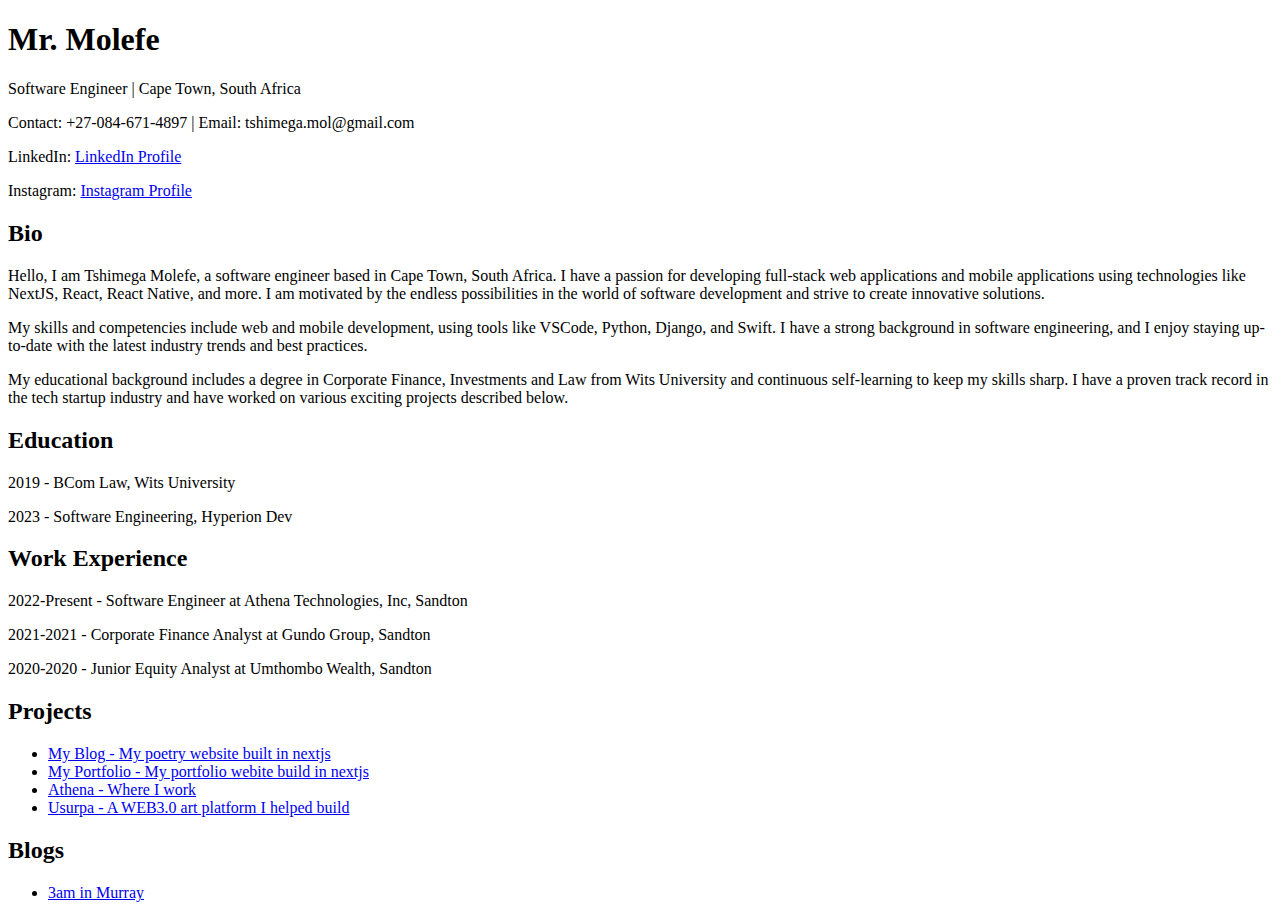
<file: Level2/Task15/index.html>
<!DOCTYPE html>
<html>

<head>
    <title>Tshimega Molefe - CV</title>
</head>

<body>
    <header>
        <h1>Mr. Molefe</h1>
        <p>Software Engineer | Cape Town, South Africa</p>
        <p>Contact: +27-084-671-4897 | Email: tshimega.mol@gmail.com</p>
        <p>LinkedIn: <a href="https://www.linkedin.com/tshimega-molefe">LinkedIn Profile</a></p>
        <p>Instagram: <a href="https://www.instagram.com/tshimegaolefe">Instagram Profile</a></p>
    </header>

    <section id="bio">
        <h2>Bio</h2>
        <p>Hello, I am Tshimega Molefe, a software engineer based in Cape Town, South Africa. I have a passion for
            developing
            full-stack web applications and mobile applications using technologies like NextJS, React, React Native, and
            more. I am motivated by the endless possibilities in the world of software development and strive to create
            innovative solutions.</p>
        <p>My skills and competencies include web and mobile development, using tools like VSCode, Python, Django, and
            Swift. I have a strong background in software engineering, and I enjoy staying up-to-date with the latest
            industry trends and best practices.</p>
        <p>My educational background includes a degree in Corporate Finance, Investments and Law from Wits University
            and continuous
            self-learning to keep my skills sharp. I have a proven track record in the tech startup industry and have
            worked on various exciting projects described below.</p>
    </section>

    <section id="education">
        <h2>Education</h2>
        <p>2019 - BCom Law, Wits University</p>
        <p>2023 - Software Engineering, Hyperion Dev</p>
    </section>

    <section id="experience">
        <h2>Work Experience</h2>
        <p>2022-Present - Software Engineer at Athena Technologies, Inc, Sandton</p>
        <p>2021-2021 - Corporate Finance Analyst at Gundo Group, Sandton</p>
        <p>2020-2020 - Junior Equity Analyst at Umthombo Wealth, Sandton</p>
    </section>

    <section id="projects">
        <h2>Projects</h2>
        <ul>
            <li><a href="https://tshimegamolefe.com/read/studying-the-other">My Blog - My poetry website built in
                    nextjs</a></li>
            <li><a href="https://www.whoisthis.tech/">My Portfolio - My portfolio webite build in nextjs</a></li>
            <li><a href="https://athena-io.com/">Athena - Where I work</a></li>
            <li><a href="https://usurpa.africa/">Usurpa - A WEB3.0 art platform I helped build</a></li>
        </ul>
    </section>

    <section id="blogs">
        <h2>Blogs</h2>
        <ul>
            <li><a href="https://tshimegamolefe.com/read/studying-the-other">3am in Murray</a></li>
        </ul>
    </section>
</body>

</html>
</file>
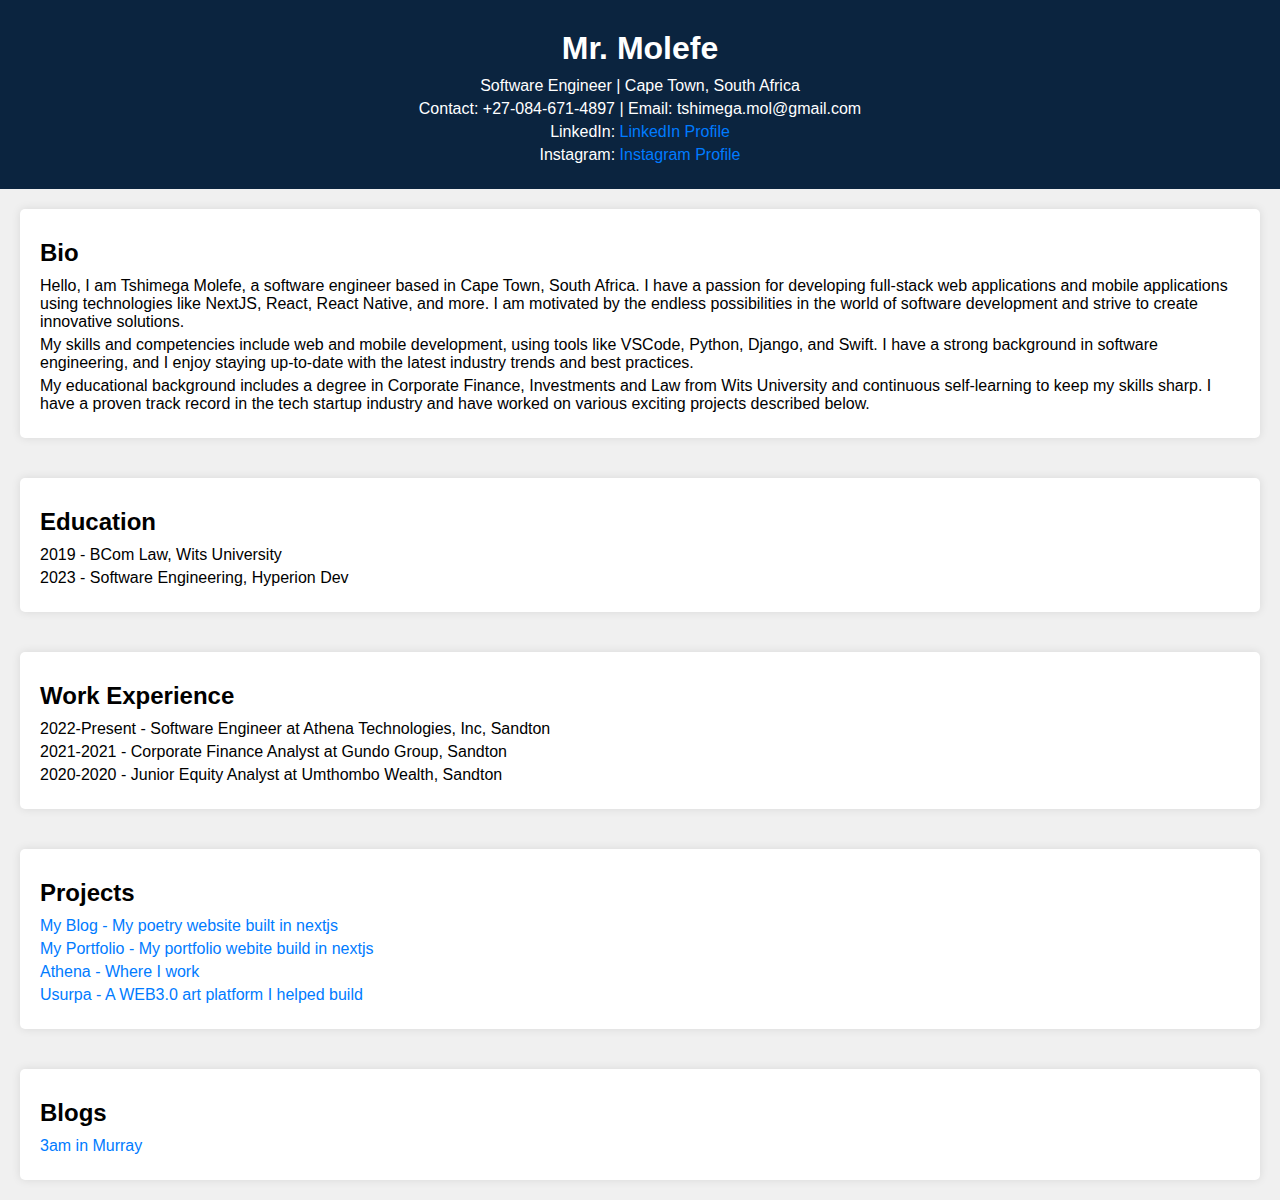
<file: Level2/Task16/index.html>
<!DOCTYPE html>
<html>

<head>
    <title>Tshimega Molefe - CV</title>
</head>

<body>
    <header>
        <h1>Mr. Molefe</h1>
        <p>Software Engineer | Cape Town, South Africa</p>
        <p>Contact: +27-084-671-4897 | Email: tshimega.mol@gmail.com</p>
        <p>LinkedIn: <a href="https://www.linkedin.com/tshimega-molefe">LinkedIn Profile</a></p>
        <p>Instagram: <a href="https://www.instagram.com/tshimegaolefe">Instagram Profile</a></p>
        <link rel="stylesheet" type="text/css" href="globals.css">
    </header>

    <section id="bio">
        <h2>Bio</h2>
        <p>Hello, I am Tshimega Molefe, a software engineer based in Cape Town, South Africa. I have a passion for
            developing
            full-stack web applications and mobile applications using technologies like NextJS, React, React Native, and
            more. I am motivated by the endless possibilities in the world of software development and strive to create
            innovative solutions.</p>
        <p>My skills and competencies include web and mobile development, using tools like VSCode, Python, Django, and
            Swift. I have a strong background in software engineering, and I enjoy staying up-to-date with the latest
            industry trends and best practices.</p>
        <p>My educational background includes a degree in Corporate Finance, Investments and Law from Wits University
            and continuous
            self-learning to keep my skills sharp. I have a proven track record in the tech startup industry and have
            worked on various exciting projects described below.</p>
    </section>

    <section id="education">
        <h2>Education</h2>
        <p>2019 - BCom Law, Wits University</p>
        <p>2023 - Software Engineering, Hyperion Dev</p>
    </section>

    <section id="experience">
        <h2>Work Experience</h2>
        <p>2022-Present - Software Engineer at Athena Technologies, Inc, Sandton</p>
        <p>2021-2021 - Corporate Finance Analyst at Gundo Group, Sandton</p>
        <p>2020-2020 - Junior Equity Analyst at Umthombo Wealth, Sandton</p>
    </section>

    <section id="projects">
        <h2>Projects</h2>
        <ul>
            <li><a href="https://tshimegamolefe.com/read/studying-the-other">My Blog - My poetry website built in
                    nextjs</a></li>
            <li><a href="https://www.whoisthis.tech/">My Portfolio - My portfolio webite build in nextjs</a></li>
            <li><a href="https://athena-io.com/">Athena - Where I work</a></li>
            <li><a href="https://usurpa.africa/">Usurpa - A WEB3.0 art platform I helped build</a></li>
        </ul>
    </section>

    <section id="blogs">
        <h2>Blogs</h2>
        <ul>
            <li><a href="https://tshimegamolefe.com/read/studying-the-other">3am in Murray</a></li>
        </ul>
    </section>
</body>

</html>
</file>
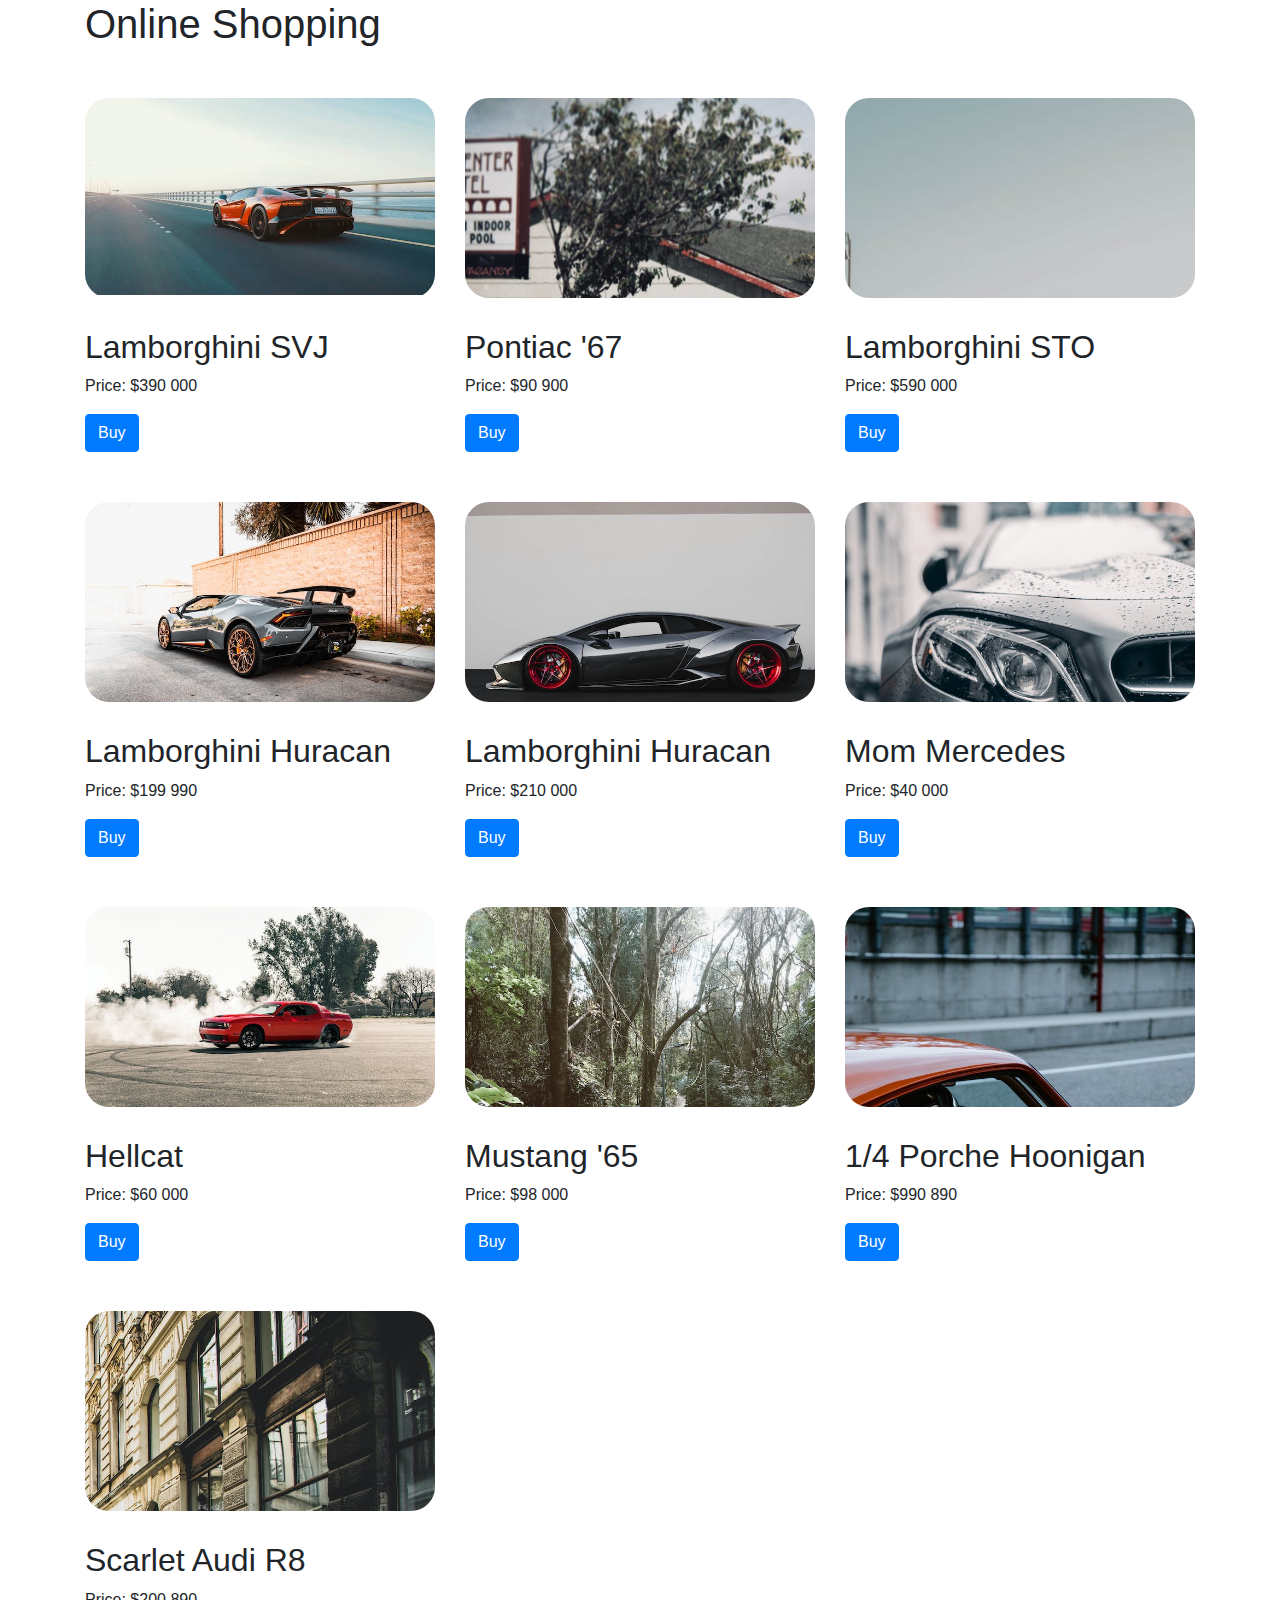
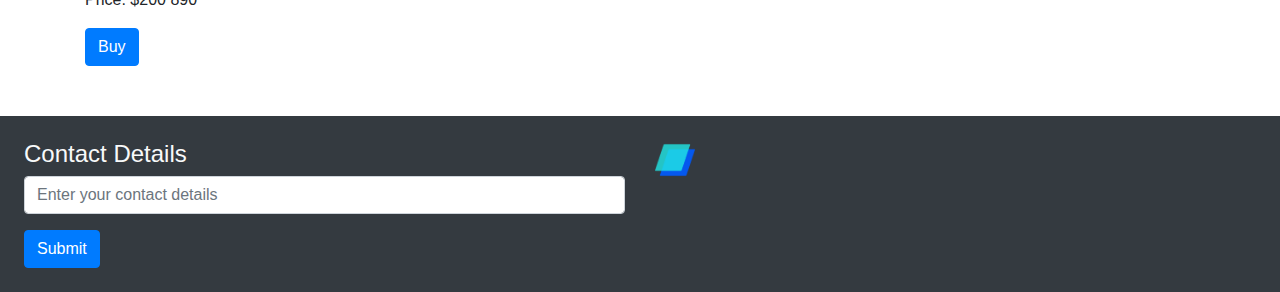
<file: Level2/Task17/index.html>
<!DOCTYPE html>
<html lang="en">

<head>
    <meta charset="UTF-8">
    <meta name="viewport" content="width=device-width, initial-scale=1.0">
    <link rel="stylesheet" href="https://maxcdn.bootstrapcdn.com/bootstrap/4.5.2/css/bootstrap.min.css">
    <title>Online Shopping</title>
    <style>
        .title {
            margin-bottom: 50px;
        }

        .product {
            margin-bottom: 50px;
        }

        .image-container {
            width: 100%;
            height: 200px;
            margin-bottom: 30px;
            overflow: hidden;
            object-fit: cover;
            object-position: center;
            border-radius: 1.5rem;
        }
    </style>
</head>

<body>

    <div class="container">
        <h1 class="title">Online Shopping</h1>
        <div class="row">
            <!-- Product 1 -->
            <div class="col-md-4">
                <div class="product">
                    <div class="image-container">
                        <img src="./assets/car-1.jpg" alt="Car 1" class="product-image img-fluid">
                    </div>
                    <h2>Lamborghini SVJ</h2>
                    <p>Price: $390 000</p>
                    <button class="btn btn-primary">Buy</button>
                </div>
            </div>
            <!-- Product 2 -->
            <div class="col-md-4">
                <div class="product">
                    <div class="image-container">
                        <img src="./assets/car-2.jpg" alt="Car 2" class="product-image img-fluid">
                    </div>
                    <h2>Pontiac '67</h2>
                    <p>Price: $90 900</p>
                    <button class="btn btn-primary">Buy</button>
                </div>
            </div>
            <!-- Product 3 -->
            <div class="col-md-4">
                <div class="product">
                    <div class="image-container">
                        <img src="./assets/car-3.jpg" alt="Product 1" class="product-image img-fluid">
                    </div>
                    <h2>Lamborghini STO</h2>
                    <p>Price: $590 000</p>
                    <button class="btn btn-primary">Buy</button>
                </div>
            </div>
            <!-- Product 4 -->
            <div class="col-md-4">
                <div class="product">
                    <div class="image-container">
                        <img src="./assets/car-4.jpg" alt="Car 4" class="product-image img-fluid">
                    </div>
                    <h2>Lamborghini Huracan</h2>
                    <p>Price: $199 990</p>
                    <button class="btn btn-primary">Buy</button>
                </div>
            </div>
            <!-- Product 5 -->
            <div class="col-md-4">
                <div class="product">
                    <div class="image-container">
                        <img src="./assets/car-5.jpg" alt="Car 5" class="product-image img-fluid">
                    </div>
                    <h2>Lamborghini Huracan</h2>
                    <p>Price: $210 000</p>
                    <button class="btn btn-primary">Buy</button>
                </div>
            </div>
            <!-- Product 6 -->
            <div class="col-md-4">
                <div class="product">
                    <div class="image-container">
                        <img src="./assets/car-6.jpg" alt="Car 6" class="product-image img-fluid">
                    </div>
                    <h2>Mom Mercedes</h2>
                    <p>Price: $40 000</p>
                    <button class="btn btn-primary">Buy</button>
                </div>
            </div>
            <!-- Product 7 -->
            <div class="col-md-4">
                <div class="product">
                    <div class="image-container">

                        <img src="./assets/car-7.jpg" alt="Car 7" class="product-image img-fluid">
                    </div>
                    <h2>Hellcat</h2>
                    <p>Price: $60 000</p>
                    <button class="btn btn-primary">Buy</button>
                </div>
            </div>
            <!-- Product 8 -->
            <div class="col-md-4">
                <div class="product">
                    <div class="image-container">

                        <img src="./assets/car-8.jpg" alt="Product 1" class="product-image img-fluid">
                    </div>
                    <h2>Mustang '65</h2>
                    <p>Price: $98 000</p>
                    <button class="btn btn-primary">Buy</button>
                </div>
            </div>
            <!-- Product 9 -->
            <div class="col-md-4">
                <div class="product">
                    <div class="image-container">

                        <img src="./assets/car-9.jpg" alt="Car 9" class="product-image img-fluid">
                    </div>
                    <h2>1/4 Porche Hoonigan</h2>
                    <p>Price: $990 890</p>
                    <button class="btn btn-primary">Buy</button>
                </div>
            </div>
            <!-- Product 10 -->
            <div class="col-md-4">
                <div class="product">
                    <div class="image-container">
                        <img src="./assets/car-10.jpg" alt="Car 10" class="product-image img-fluid">
                    </div>
                    <h2>Scarlet Audi R8</h2>
                    <p>Price: $200 890</p>
                    <button class="btn btn-primary">Buy</button>
                </div>
            </div>
        </div>
    </div>

    <footer class="container-fluid bg-dark text-light p-4">
        <div class="row">
            <div class="col-md-6">
                <h4>Contact Details</h4>
                <form>
                    <div class="form-group">
                        <input type="text" class="form-control" placeholder="Enter your contact details">
                    </div>
                    <button class="btn btn-primary">Submit</button>
                </form>
            </div>
            <div class="col-md-6">
                <img src="./assets/icon.png" width="40" height="40" alt="Company Logo" class="img-fluid">
            </div>
        </div>
    </footer>

    <script src="https://code.jquery.com/jquery-3.5.1.slim.min.js"></script>
    <script src="https://cdn.jsdelivr.net/npm/@popperjs/core@2.5.3/dist/umd/popper.min.js"></script>
    <script src="https://maxcdn.bootstrapcdn.com/bootstrap/4.5.2/js/bootstrap.min.js"></script>
</body>

</html>
</file>
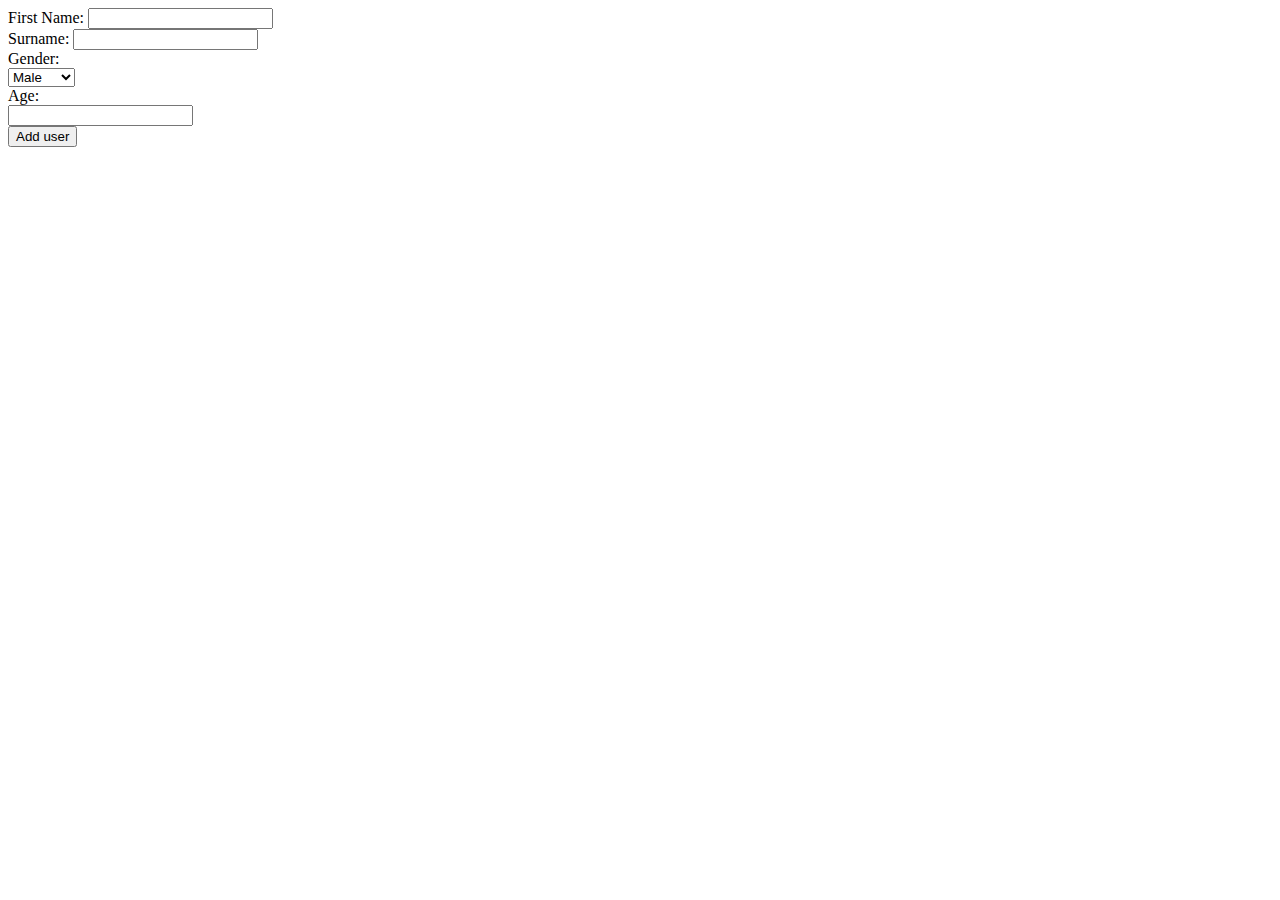
<file: Level2/Task15/05-002 HTML Overview/form_eg.html>
<!DOCTYPE html>
<html>

<head>
    <title>My first web page</title>
</head>

<body>
    <!-- Below is the form dicussed in the PDF for this task. Nothing will
        happen at this stage when you submit this form in the browser. Remember that HTML only 
        tells the browser what to display. You can't use HTML to write code that performs logic!
        You will soon learn to write code using JavaScript. Then you will be able to write the code 
        that handles the logic of what you want to do with the information that the user enters into 
        a form.-->
    <form>
        <label>First Name:</label>
        <input type="text"><br>
        <label>Surname:</label>
        <input type="text"><br>
        <label>Gender:</label> <br>
        <select>
            <option value="male">Male</option>
            <option value="female">Female</option>
        </select><br>
        <label>Age:</label><br>
        <input type="text"><br>
        <input type="submit" value="Add user">
    </form>
</body>

</html>
</file>
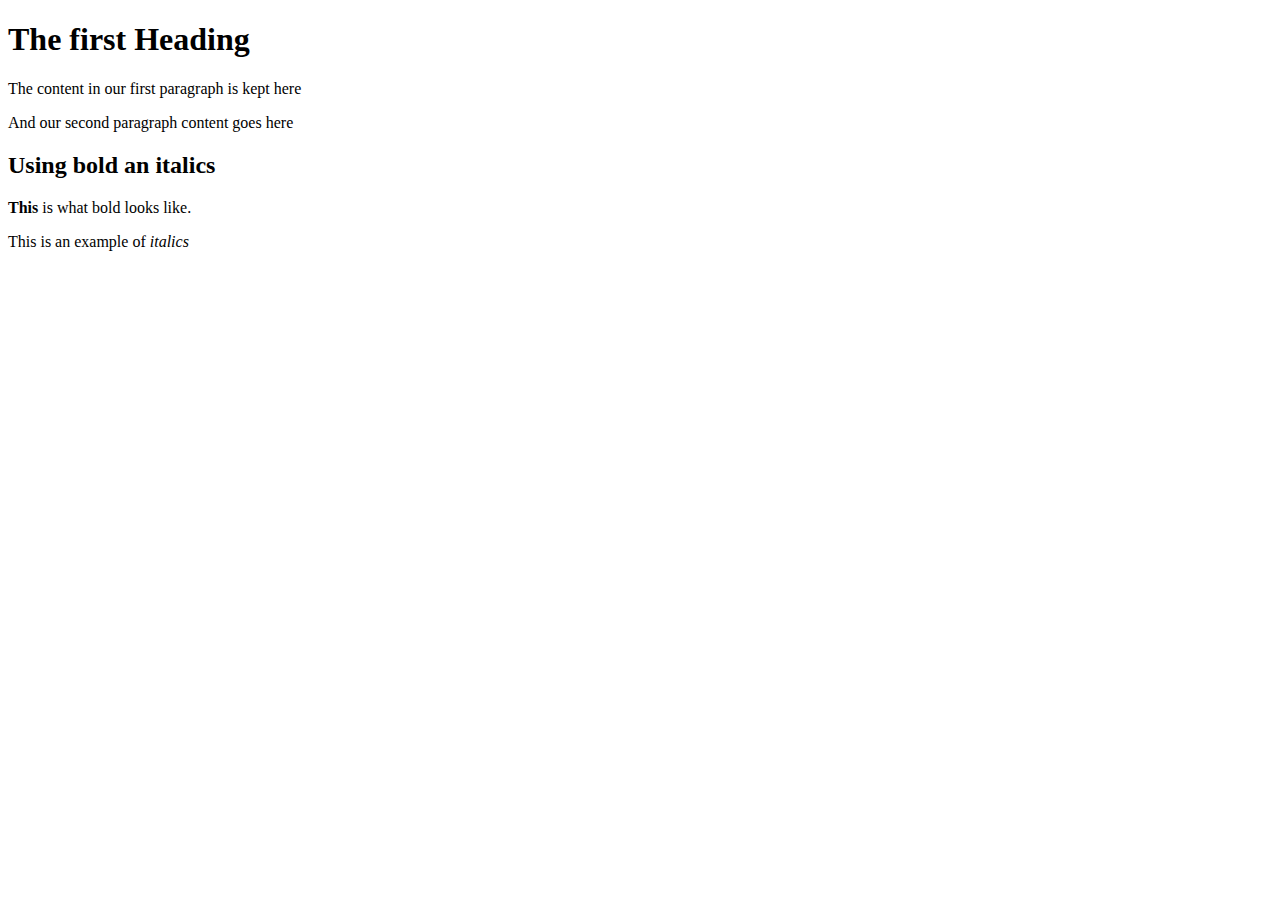
<file: Level2/Task15/05-002 HTML Overview/html_example1.html>
<!-- This is a comment. Whenever your browser encounters this tag, the content within it will be
treated as a comment. This will not be rendered by the browser -->
<!DOCTYPE html>
<!-- DOCTYPE indicates to the browser which version of html to use -->
<html>

<head>
    <!-- Metadata contained here -->
    <title>My first web page</title>
    <!-- Open a browser and note how this is the name of the tab! -->
</head>

<body>
    <!-- This is where the content of the webpage is kept - between the body tags -->
    <h1>The first Heading</h1>
    <!-- There are six different heading styles - h1 through h6.
		They each have different appearances. Play around and edit this file to see the difference between these heading elements. -->
    <!-- Note how the content below is displayed and separated on the screen -->
    <p>The content in our first paragraph is kept here</p>
    <p>And our second paragraph content goes here</p>
    <h2>Using bold an italics</h2>
    <p>
        <b>This</b> is what bold looks like.
    </p>
    <!-- Notice above how the <b> element is nested within the <p> element. Notice how we use indentation when
		nesting elements to make our code easier to read. -->
    <p>This is an example of
        <em>italics</em>
    </p>
    <!-- em stands for emphasis and the text in the element italics -->
</body>

</html>
<!-- Some things to note:
1) The indenting makes no difference to the meaning of the code above - it makes it easier to read and know what elements fall under which other elements, i.e. if a paragraph relates to heading 1 or 2.
	
2) The opening and closing of tags, and how they are nested correctly.
	
3) The basic elements - p, h(number 1-6), b, em -->
</file>
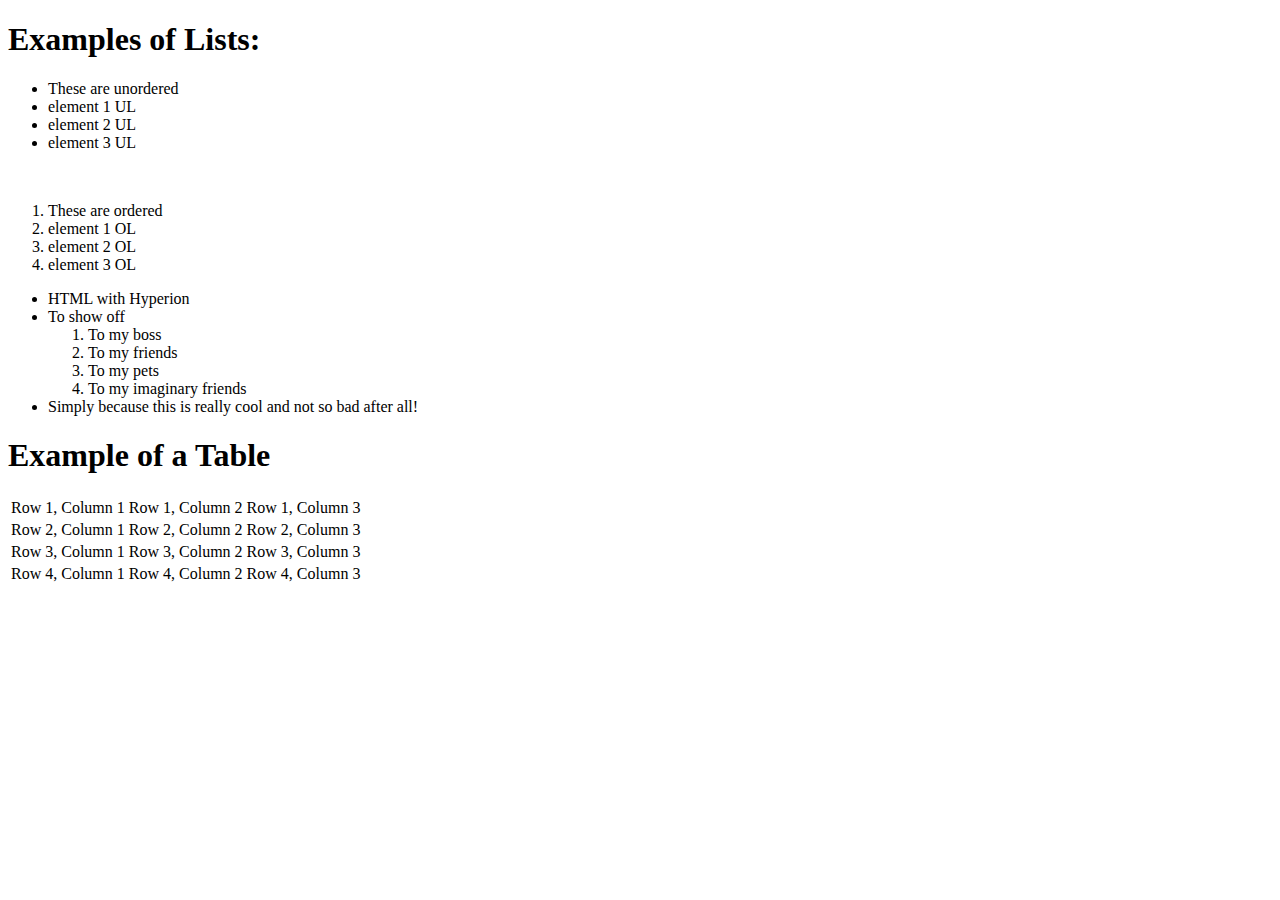
<file: Level2/Task15/05-002 HTML Overview/html_example2.html>
<!DOCTYPE html>
<html>

<head>
    <title>HTML II Task</title>
    <!-- Open a browser and note how this is the name of the tab! -->
</head>

<body>
    <!-- This is where the content is kept - between the body tags -->
    <h1>Examples of Lists:</h1>
    <ul>
        <!-- An unordered list -->
        <li>These are unordered</li>
        <li>element 1 UL</li>
        <li>element 2 UL</li>
        <li>element 3 UL</li>
    </ul>
    <br>
    <!-- A line break -->
    <ol>
        <!-- An ordered list -->
        <li>These are ordered</li>
        <li>element 1 OL</li>
        <li>element 2 OL</li>
        <li>element 3 OL</li>
    </ol>
    <!-- You can even combine unorderd and ordered lists by nesting them as shown below-->
    <ul>
        <li>HTML with Hyperion</li>
        <li>To show off
            <ol>
                <li>To my boss</li>
                <li>To my friends</li>
                <li>To my pets</li>
                <li>To my imaginary friends</li>
            </ol>
        </li>
        <li>Simply because this is really cool and not so bad after all!</li>
    </ul>
    <h1>Example of a Table</h1>
    <table>
        <tbody>
            <tr>
                <td>Row 1, Column 1</td>
                <td>Row 1, Column 2</td>
                <td>Row 1, Column 3</td>
            </tr>
            <tr>
                <td>Row 2, Column 1</td>
                <td>Row 2, Column 2</td>
                <td>Row 2, Column 3</td>
            </tr>
            <tr>
                <td>Row 3, Column 1</td>
                <td>Row 3, Column 2</td>
                <td>Row 3, Column 3</td>
            </tr>
            <tr>
                <td>Row 4, Column 1</td>
                <td>Row 4, Column 2</td>
                <td>Row 4, Column 3</td>
            </tr>
        </tbody>
    </table>
</body>

</html>
<!-- You know know what you need to in order to complete the compulsory tasks! -->
</file>
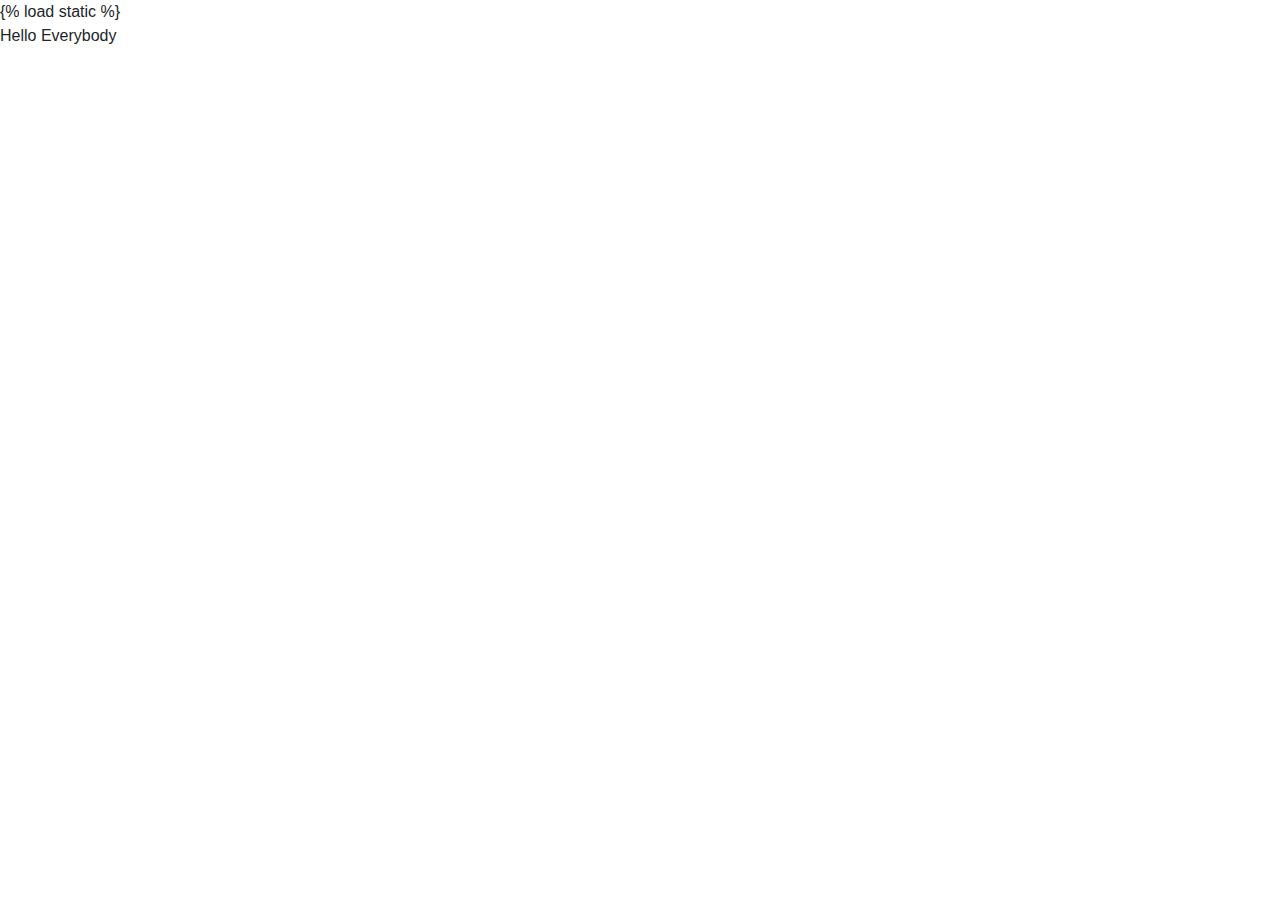
<file: Level2/Task18/mySite/personal/templates/hello.html>
{% load static %}
<!DOCTYPE html>
<html lang="en">
  <head>
    <meta charset="UTF-8" />
    <meta name="viewport" content="width=device-width, initial-scale=1.0" />
    <link
      rel="stylesheet"
      href="https://maxcdn.bootstrapcdn.com/bootstrap/4.5.2/css/bootstrap.min.css"
    />
    <title>Online Shopping</title>
    <style>
      .title {
        margin-bottom: 50px;
      }

      .product {
        margin-bottom: 50px;
      }

      .image-container {
        width: 100%;
        height: 200px;
        margin-bottom: 30px;
        overflow: hidden;
        object-fit: cover;
        object-position: center;
        border-radius: 1.5rem;
      }
    </style>
  </head>

  <body>
    <div>Hello Everybody</div>

    <script src="https://code.jquery.com/jquery-3.5.1.slim.min.js"></script>
    <script src="https://cdn.jsdelivr.net/npm/@popperjs/core@2.5.3/dist/umd/popper.min.js"></script>
    <script src="https://maxcdn.bootstrapcdn.com/bootstrap/4.5.2/js/bootstrap.min.js"></script>
  </body>
</html>
</file>
<file: Level2/Task16/globals.css>
/* Reset some default styles */
body, h1, h2, p, ul, li, a {
  margin: 0;
  padding: 0;
}

body {
  font-family: Arial, sans-serif;
  background-color: #f0f0f0;
}

header {
  background-color: #0b243f;
  color: #fff;
  text-align: center;
  padding: 20px;
}

h1 {
  font-size: 32px;
  margin: 10px 0;
}

p {
  font-size: 16px;
  margin: 5px 0;
}

a {
  color: #007BFF;
  text-decoration: none;
}

a:hover {
  text-decoration: underline;
}

section {
  background-color: #fff;
  margin: 20px;
  padding: 20px;
  border-radius: 5px;
  box-shadow: 0 0 10px rgba(0, 0, 0, 0.1);
}

h2 {
  font-size: 24px;
  margin: 10px 0;
}

ul {
  list-style-type: none;
}

li {
  font-size: 16px;
  margin: 5px 0;
}

/* Add some spacing between sections */
section + section {
  margin-top: 40px;
}

/* Style links within the sections */
#bio a, #projects a, #blogs a {
  color: #007BFF;
  text-decoration: none;
}

#bio a:hover, #projects a:hover, #blogs a:hover {
  text-decoration: underline;
}
</file>
